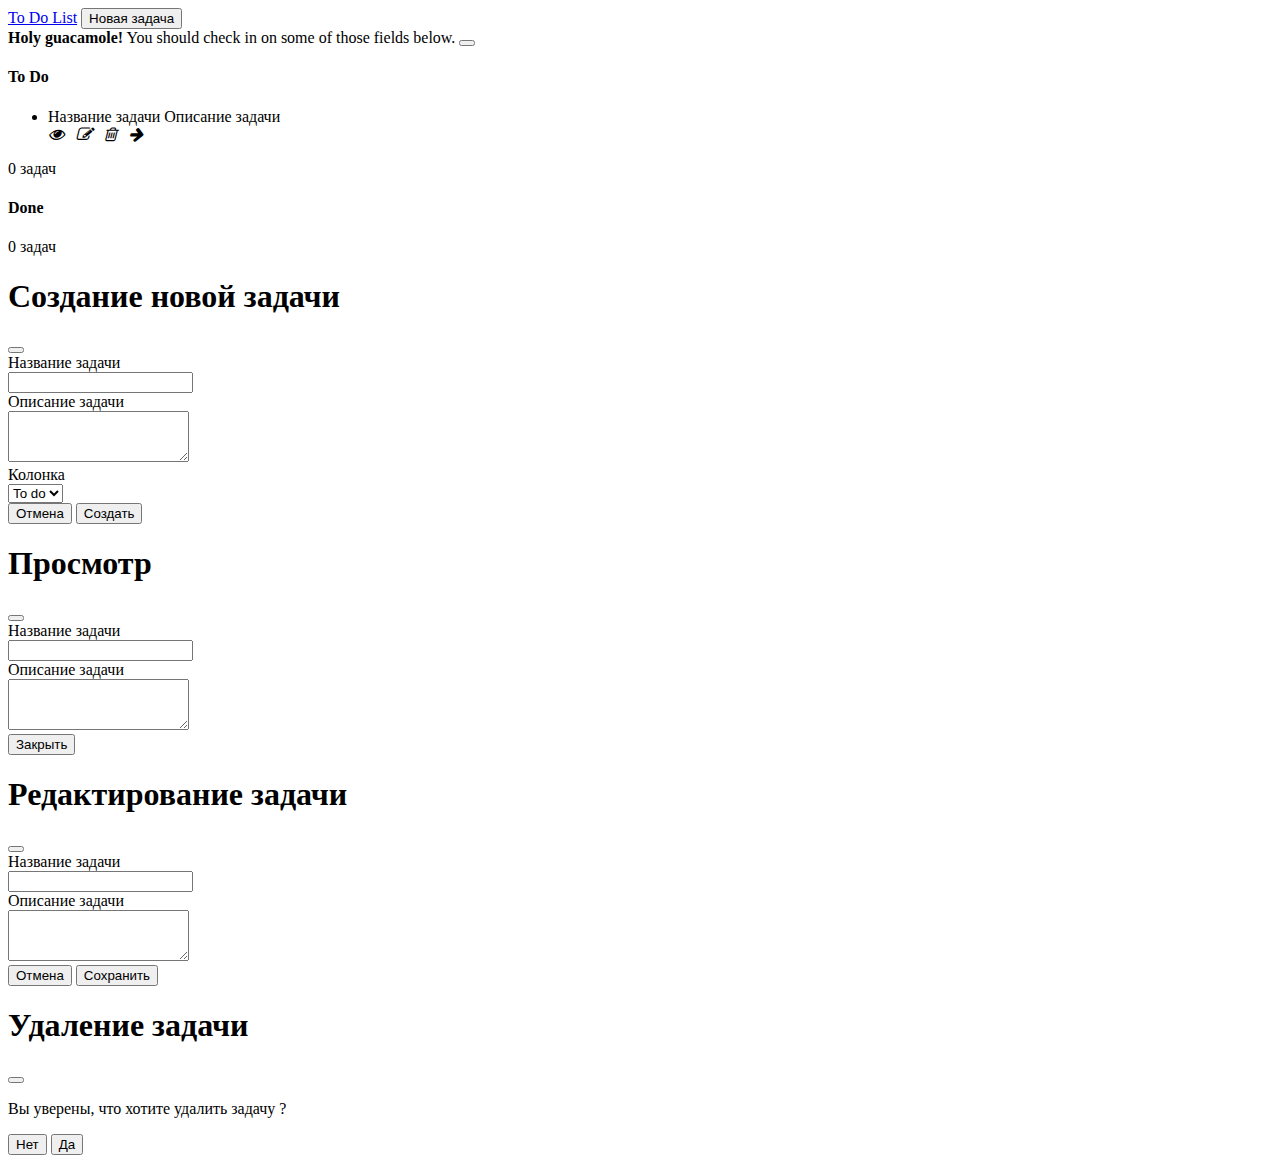
<file: homework5/index.html>
<!doctype html>
<html lang="en">

<head>
    <!-- Required meta tags -->
    <meta charset="utf-8">
    <meta name="viewport" content="width=device-width, initial-scale=1">

    <!-- Bootstrap CSS -->
    <link href="https://cdn.jsdelivr.net/npm/bootstrap@5.1.3/dist/css/bootstrap.min.css" rel="stylesheet"
          integrity="sha384-1BmE4kWBq78iYhFldvKuhfTAU6auU8tT94WrHftjDbrCEXSU1oBoqyl2QvZ6jIW3" crossorigin="anonymous">

    <link rel="stylesheet" href="https://stackpath.bootstrapcdn.com/font-awesome/4.7.0/css/font-awesome.min.css">

    <link rel="stylesheet" href="styles.css">

    <title>To Do List</title>
</head>

<body>

<header>
    <nav class="navbar navbar-dark bg-dark">
        <div class="container">
            <a class="navbar-brand" href="#">To Do List</a>
            <button class="btn btn-success" data-bs-toggle="modal" data-bs-target="#createModal"
            >Новая задача
            </button>
        </div>
    </nav>
</header>

<main>
    <div class="container">
        <div class="alerts my-3">
            <div id="alerts-template" class="alert alert-success alert-dismissible fade show d-none" role="alert">
                    <span class="msg">
                        <strong>Holy guacamole!</strong> You should check in on some of those fields below.
                    </span>
                <button type="button" class="btn-close" data-bs-dismiss="alert" aria-label="Close"></button>
            </div>
        </div>

        <div class="row">
            <div class="col-md-6 mb-3">
                <div class="card">
                    <div class="card-header">
                        <h4 class="mb-0">To Do</h4>
                    </div>
                    <div class="card-body p-0">
                        <ul id="to-do-list" class="list-group list-group-flush">
                            <li id="task-template" class="task list-group-item d-flex d-none">
                                <div class="me-auto">
                                    <span class="task-name">Название задачи</span>
                                    <span class="task-description d-none">Описание задачи</span>
                                </div>
                                <div class="actions invisible">
                                    <a class="move-btn move-to-do" data-bs-target="#moveToDo" title="Переместить в колонку To Do">
                                        <i class="fas fa-arrow-left"></i>
                                    </a>
                                    <a data-bs-toggle="modal" data-bs-target="#showModal" data-action="show"
                                       title="Посмотреть">
                                        <i class="fas fa-eye"></i>
                                    </a>
                                    <a data-bs-toggle="modal" data-bs-target="#editModal" data-action="edit"
                                       title="Редактировать">
                                        <i class="fas fa-edit"></i>
                                    </a>
                                    <a data-bs-toggle="modal" data-bs-target="#removeModal" data-action="remove"
                                       title="Удалить">
                                        <i class="fas fa-trash-o"></i>
                                    </a>
                                    <a class="move-btn move-done" data-bs-target="#moveToDone" title="Переместить в колонку Done">
                                        <i class="fas fa-arrow-right"></i>
                                    </a>
                                </div>
                            </li>
                        </ul>
                    </div>
                    <div class="card-footer">
                        <span class="badge bg-primary to-do-counter">0</span> <span class="text-muted">задач</span>
                    </div>
                </div>
            </div>
            <div class="col-md-6 mb-3">
                <div class="card">
                    <div class="card-header">
                        <h4 class="mb-0">Done</h4>
                    </div>
                    <div class="card-body p-0">
                        <ul id="done-list" class="list-group list-group-flush">
                        </ul>
                    </div>
                    <div class="card-footer">
                        <span class="badge bg-primary done-counter">0</span> <span class="text-muted">задач</span>
                    </div>
                </div>
            </div>
        </div>
    </div>
</main>
<div class="modal fade" id="createModal" tabindex="-1" aria-labelledby="exampleModalLabel" aria-hidden="true">
    <div class="modal-dialog modal-dialog-centered modal-lg">
        <div class="modal-content">
            <div class="modal-header">
                <h1 class="modal-title fs-5" id="exampleModalLabel">Создание новой задачи</h1>
                <button type="button" class="btn-close" data-bs-dismiss="modal" aria-label="Close"></button>
            </div>
            <div class="modal-body"><a href="mailto:"></a>
                <div class="row mb-3">
                    <div class="col-3">
                        <label for="nameTask" class="form-label">Название задачи</label>
                    </div>
                    <div class="col-9">
                        <input type="text" class="form-control" id="nameTask" placeholder=>
                    </div>
                </div>
                <div class="row mb-3">
                    <div class="col-3">
                        <label for="textTask" class="form-label">Описание задачи</label>
                    </div>
                    <div class="col-9">
                        <textarea class="form-control" id="textTask" rows="3"></textarea>
                    </div>
                </div>
                <div class="row">
                    <div class="col-3">
                        <label for="select" class="form-label">Колонка</label>
                    </div>
                    <div class="col-9">
                        <select class="form-select" id="select" aria-label="Default select example">
                            <option value="to-do">To do</option>
                            <option value="done">Done</option>
                        </select>
                    </div>
                </div>

            </div>
            <div class="modal-footer">
                <button type="button" class="btn btn-secondary" data-bs-dismiss="modal">Отмена</button>
                <button type="button" class="btn btn-primary" id="create" data-bs-dismiss="modal">Создать</button>
            </div>
        </div>
    </div>
</div>
<div class="modal fade" id="showModal" tabindex="-1" aria-labelledby="exampleModalLabel" aria-hidden="true">
    <div class="modal-dialog modal-dialog-centered modal-lg">
        <div class="modal-content">
            <div class="modal-header">
                <h1 class="modal-title fs-5" id="showModalLabel">Просмотр</h1>
                <button type="button" class="btn-close" data-bs-dismiss="modal" aria-label="Close"></button>
            </div>
            <div class="modal-body">
                <div class="row mb-3">
                    <div class="col-3">
                        <label for="nameTask" class="form-label">Название задачи</label>
                    </div>
                    <div class="col-9">
                        <input type="text" class="form-control" id="showNameTask" readonly>
                    </div>
                </div>
                <div class="row mb-3">
                    <div class="col-3">
                        <label for="textTask" class="form-label">Описание задачи</label>
                    </div>
                    <div class="col-9">
                        <textarea class="form-control" id="showTextTask" rows="3" readonly></textarea>
                    </div>
                </div>
            </div>
            <div class="modal-footer">
                <button type="button" class="btn btn-secondary" data-bs-dismiss="modal">Закрыть</button>
            </div>
        </div>
    </div>
</div>
<div class="modal fade" id="editModal" tabindex="-1" aria-labelledby="exampleModalLabel" aria-hidden="true">
    <div class="modal-dialog modal-dialog-centered modal-lg">
        <div class="modal-content">
            <div class="modal-header">
                <h1 class="modal-title fs-5" id="editModalLabel">Редактирование задачи</h1>
                <button type="button" class="btn-close" data-bs-dismiss="modal" aria-label="Close"></button>
            </div>
            <div class="modal-body">
                <div class="row mb-3">
                    <div class="col-3">
                        <label for="nameTask" class="form-label">Название задачи</label>
                    </div>
                    <div class="col-9">
                        <input type="text" class="form-control" id="editNameTask">
                    </div>
                </div>
                <div class="row mb-3">
                    <div class="col-3">
                        <label for="textTask" class="form-label">Описание задачи</label>
                    </div>
                    <div class="col-9">
                        <textarea class="form-control" id="editTextTask" rows="3"></textarea>
                    </div>
                </div>
            </div>
            <div class="modal-footer">
                <button type="button" class="btn btn-secondary" data-bs-dismiss="modal">Отмена</button>
                <button type="button" class="btn btn-primary" id="save" data-bs-dismiss="modal">Сохранить</button>
            </div>
        </div>
    </div>
</div>
<div class="modal fade" id="removeModal" tabindex="-1" aria-labelledby="exampleModalLabel" aria-hidden="true">
    <div class="modal-dialog modal-dialog-centered modal-lg">
        <div class="modal-content">
            <div class="modal-header">
                <h1 class="modal-title fs-5" id="removeModalLabel">Удаление задачи</h1>
                <button type="button" class="btn-close" data-bs-dismiss="modal" aria-label="Close"></button>
            </div>
            <div class="modal-body">
                <p>Вы уверены, что хотите удалить задачу <span id="removeNameTask"></span>?</p>
            </div>
            <div class="modal-footer">
                <button type="button" class="btn btn-secondary" data-bs-dismiss="modal">Нет</button>
                <button type="button" class="btn btn-primary" id="removeModalBtn" data-bs-dismiss="modal">Да</button>
            </div>
        </div>
    </div>
</div>
<script src="https://cdn.jsdelivr.net/npm/bootstrap@5.1.3/dist/js/bootstrap.bundle.min.js"
        integrity="sha384-ka7Sk0Gln4gmtz2MlQnikT1wXgYsOg+OMhuP+IlRH9sENBO0LRn5q+8nbTov4+1p"
        crossorigin="anonymous"></script>

<script src="main.js"></script>
</body>

</html>
</file>
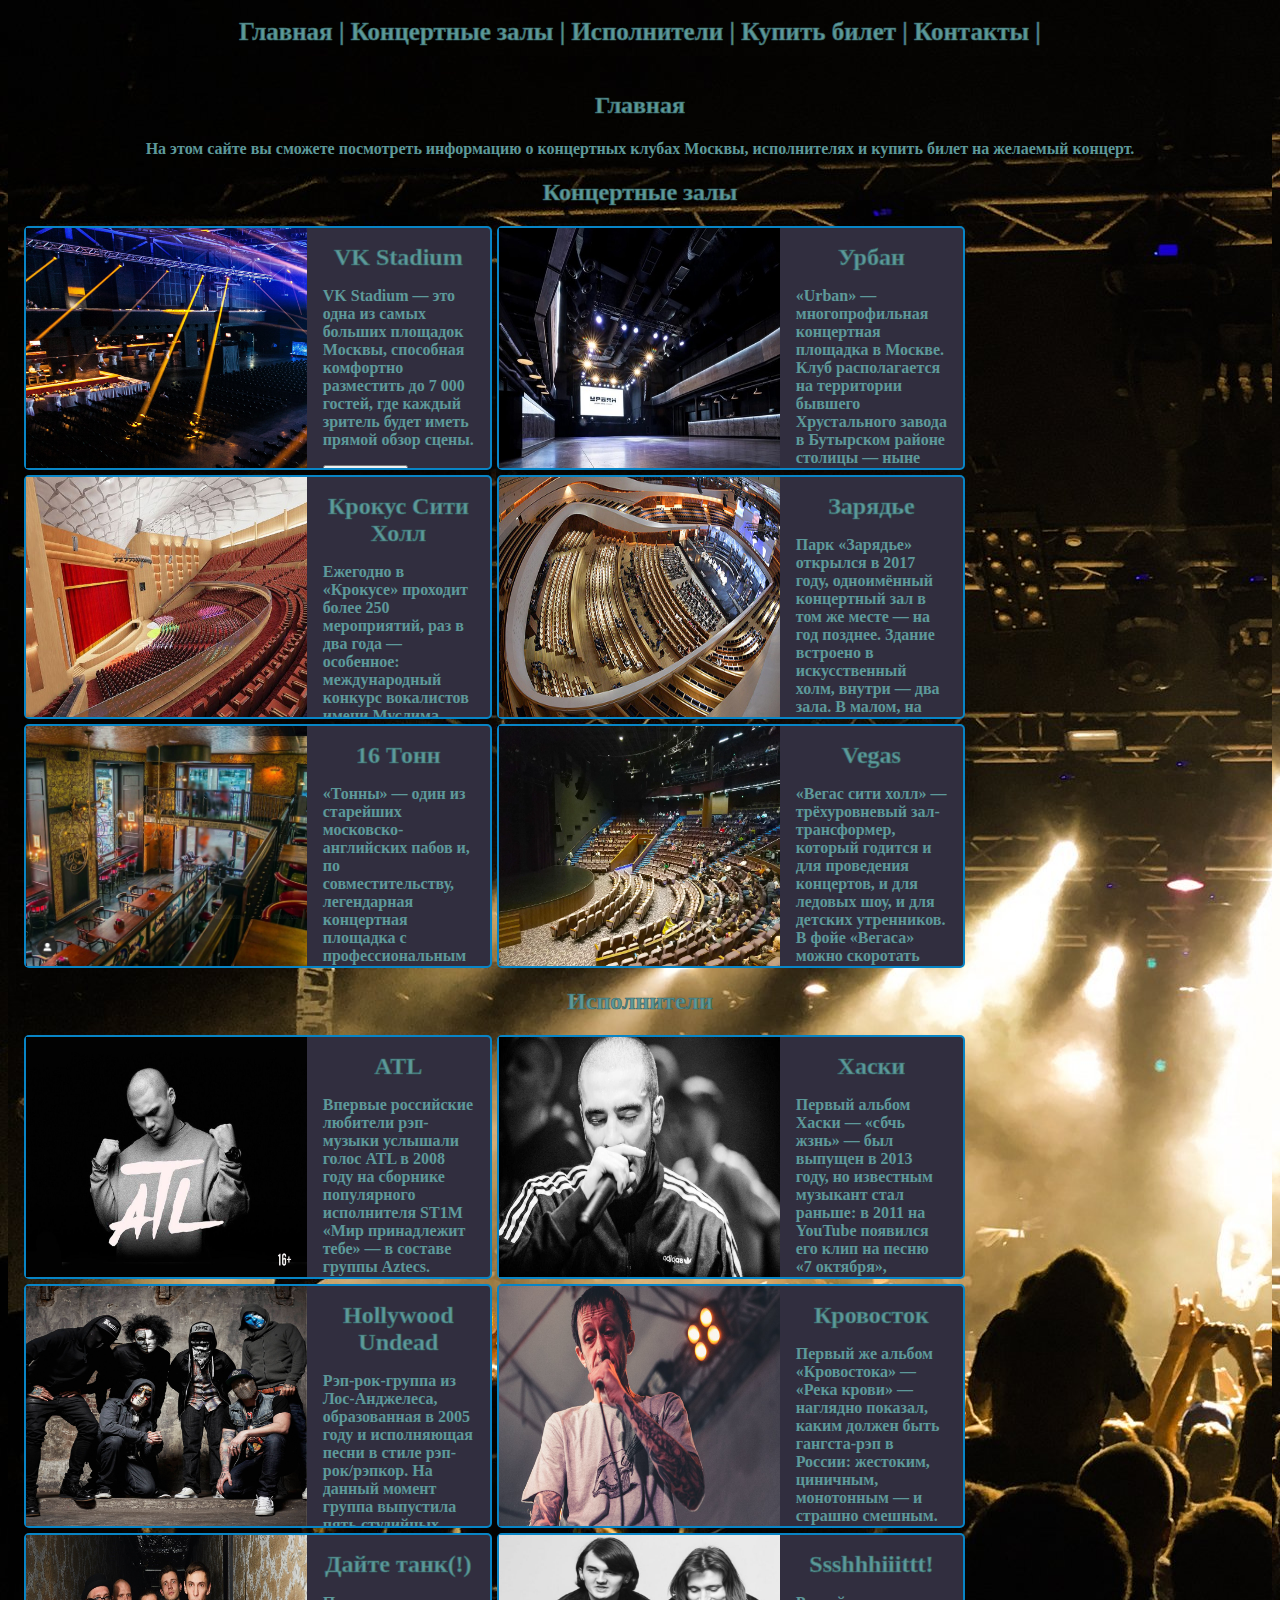
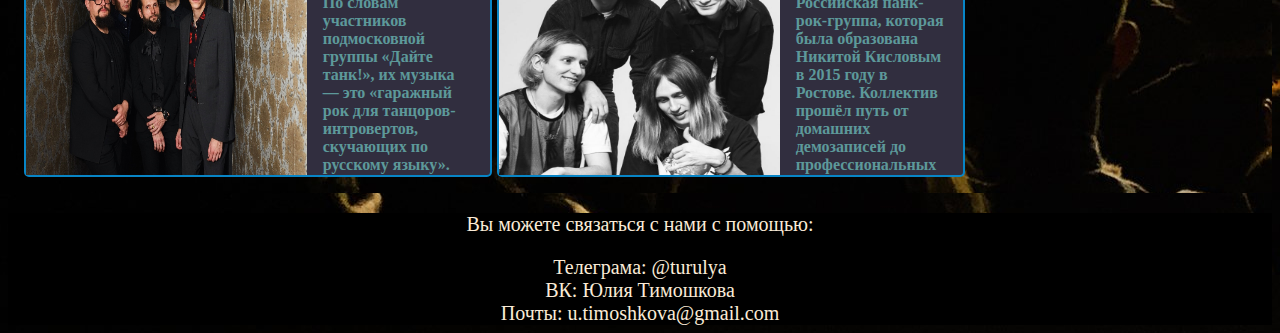
<file: lab3/index.html>
<!DOCTYPE html>
<html lang="ru" class="container">
<head>
    <meta charset="UTF-8">
    <meta name="viewport" content="width=device-width, initial-scale=1.0">
    <title>Концерты</title>
    <link rel="stylesheet" href="./style/style.css">
    <link rel="stylesheet" href="./style/print.css" media="print">
</head>
<body class="body">
    <header class="header">
        <div class="container">
            <nav class="main-menu">
                <a class="menu" href="#main">Главная | </a>
                <a class="menu" href="#halls">Концертные залы | </a>
                <a class="menu" href="#ispolnit">Исполнители | </a>
                <a class="menu" href="bilet.html">Купить билет | </a>
                <a class="menu" href="#contacts">Контакты | </a> 
            </nav>
        </div>
    </header>
    <main class="container">
        
        <div class="page-content">
            <h2 class="zagolovok" id="main">Главная</h2>
            <h4 class="form-group-about">На этом сайте вы сможете посмотреть информацию о концертных клубах Москвы, исполнителях и купить билет на желаемый концерт.</p>
            <h2 class="zagolovok" id="halls">Концертные залы</h2>
            <div class="zali">
                <div class="halls">
                    <div class="image_hall">
                        <img class="foto" src="img/vkstudium.jpeg" alt="vkstadium">
                    </div>
                    <div class="details">
                        <header class="zagolovok">VK Stadium</header>
                    <p class="form-group">VK Stadium — это одна из самых больших площадок Москвы, способная комфортно разместить до 7 000 гостей, где каждый зритель будет иметь прямой обзор сцены.</p>
                    <div class="action">
                        <button class="buy-btn">
                            <a class="price" href="https://vk-stadium.ru/">Подробнее</a>
                        </button>
                    </div>
                    </div>
                </div>    
                <div class="halls">
                    <div class="image_hall">
                        <img class="foto" src="img/urban.jpg" alt="vkstadium">
                    </div>
                    <div class="details">
                        <header class="zagolovok">Урбан</header>
                    <p class="form-group">«Urban» — многопрофильная концертная площадка в Москве. Клуб располагается на территории бывшего Хрустального завода в Бутырском районе столицы — ныне там организован торговый и развлекательный комплекс «Дизайн-завод Флакон». Двери «Урбана» открылись для посетителей осенью 2021 года. За прошедшее время площадка успела принять множество концертов как звёздных исполнителей, так и менее известных.</p>
                    <div class="action">
                        <button class="buy-btn">
                            <a class="price" href="https://urban.live/">Подробнее</a>
                        </button>
                    </div>
                    </div>
                </div>     
                <div class="halls">
                    <div class="image_hall">
                        <img class="foto" src="img/crocus.jpg" alt="vkstadium">
                    </div>
                    <div class="details">
                        <header class="zagolovok">Крокус Сити Холл</header>
                    <p class="form-group">Ежегодно в «Крокусе» проходит более 250 мероприятий, раз в два года — особенное: международный конкурс вокалистов имени Муслима Магомаева. Собственно, и концертная площадка открыта в его честь — первое шоу на этой сцене было вечером памяти знаменитого советского артиста. Однако по формату место совсем не напоминает советский ДК — это современный, во многом уникальный для наших широт многоуровневый концертный зал-трансформер, максимальная вместимость которого превышает 7000 зрителей.</p>
                    <div class="action">
                        <button class="buy-btn">
                            <a class="price" href="https://crocus-hall.ru/">Подробнее</a>
                        </button>
                    </div>
                    </div>
                </div>     
                <div class="halls">
                    <div class="image_hall">
                        <img class="foto" src="img/zaryadie.jpg" alt="vkstadium">
                    </div>
                    <div class="details">
                        <header class="zagolovok">Зарядье</header>
                    <p class="form-group">Парк «Зарядье» открылся в 2017 году, одноимённый концертный зал в том же месте — на год позднее. Здание встроено в искусственный холм, внутри — два зала. В малом, на 400 человек, проводятся камерные концерты и различные детские образовательные программы. В большом, на 1600 зрителей, установлен самый крупный в Европе орган (по количеству регистров), но это не единственный козырь. Зал оснащён уникальной сложной механизацией и, при необходимости, может за 45 минут превратиться в танцпол. Правда, вечеринок и шоу популярных музыкантов тут не планируют — в афише «Зарядья» классическая музыка и джаз.</p>
                    <div class="action">
                        <button class="buy-btn">
                            <a class="price" href="https://zaryadyehall.ru/">Подробнее</a>
                        </button>
                    </div>
                    </div>
                </div>     
                <div class="halls">
                    <div class="image_hall">
                        <img class="foto" src="img/16tonn.jpg" alt="vkstadium">
                    </div>
                    <div class="details">
                        <header class="zagolovok">16 Тонн</header>
                    <p class="form-group">«Тонны» — один из старейших московско-английских пабов и, по совместительству, легендарная концертная площадка с профессиональным живым звуком. Первый этаж «16 тонн» — собственно, паб — открылся в 1996 году. Второй — клуб со сценой, танцполом и всем необходимым для проведения концертов — через год. В «Тоннах» выступают как российские, так и зарубежные музыканты; несмотря на скромные размеры (едва ли здесь поместится больше тысячи зрителей), афиша «Тонн» даст фору иным концертным залам.</p>
                    <div class="action">
                        <button class="buy-btn">
                            <a class="price" href="https://www.16tons.ru/">Подробнее</a>
                        </button>
                    </div>
                    </div>
                </div>     
                <div class="halls">
                    <div class="image_hall">
                        <img class="foto" src="img/vegas.webp" alt="vkstadium">
                    </div>
                    <div class="details">
                        <header class="zagolovok">Vegas</header>
                    <p class="form-group">«Вегас сити холл» — трёхуровневый зал-трансформер, который годится и для проведения концертов, и для ледовых шоу, и для детских утренников. В фойе «Вегаса» можно скоротать ожидание в лаунж-зоне или за барной стойкой, а на третьем этаже здания работает ресторан.</p>
                    <div class="action">
                        <button class="buy-btn">
                            <a class="price" href="https://vegas-hall.ru/">Подробнее</a>
                        </button>
                    </div>
                    </div>
                </div>     
            </div>


            <h2 class="zagolovok" id="ispolnit">Исполнители</h2>
            <div class="zali">
                <div class="halls">
                    <div class="image_hall">
                        <img class="foto" src="img/atl.jpg" alt="vkstadium">
                    </div>
                    <div class="details">
                        <header class="zagolovok">ATL</header>
                    <p class="form-group">Впервые российские любители рэп-музыки услышали голос ATL в 2008 году на сборнике популярного исполнителя ST1M «Мир принадлежит тебе» — в составе группы Aztecs. Проект «Ацтеки» существовал с 2006 по 2012 годы, его участники редко выбирались за пределы родной Чувашии, в их творческой биографии — всего 2 альбома. ATL, он же Сергей Круппов, двинулся дальше — в 2012-м он переехал в Москву и записал первые сольные композиции. Вскоре появился полноценный альбом «Кости, и дальше ATL не пропадал с радаров ценителей отечественного речитатива. Круппову на записях аккомпанируют звёзды жанра и известные мэтры русского хип-хопа: Антон Мишенин (Змей из «Касты»), Скриптонит. Кроме студийных альбомов и синглов Сергей регулярно выпускает микстейпы, но не запирается в студии надолго: ATL много и успешно гастролирует по городам России и СНГ.</p>
                    <div class="action">
                        <button class="buy-btn">
                            <a class="price" href="https://afisha.yandex.ru/artist/atl?city=moscow&source=search-page">Подробнее</a>
                        </button>
                    </div>
                    </div>
                </div>  
                <div class="halls">
                    <div class="image_hall">
                        <img class="foto" src="img/haski.jpeg" alt="vkstadium">
                    </div>
                    <div class="details">
                        <header class="zagolovok">Хаски</header>
                    <p class="form-group">Первый альбом Хаски — «сбчь жзнь» — был выпущен в 2013 году, но известным музыкант стал раньше: в 2011 на YouTube появился его клип на песню «7 октября», остросоциальный памфлет ко дню рождения Владимира Путина. На тот момент Дмитрий Кузнецов (настоящее имя артиста) работал по специальности — на телевидении, выезжал со съёмочной группой на происшествия, параллельно учился на журфаке МГУ. В Москву он приехал из Улан-Удэ. Гуманитарное образование одного из лучших российских университетов прибавляет Хаски вистов — его тексты, несмотря на показную простоту, обилие жаргонизмов и бытовых сюжетов, технически дотошно выверены по лекалам большой поэзии. Лаконичный гулкий бит, лысая голова и спортивный костюм — Хаски эксплуатирует этот образ, но на деле вряд ли соответствует этому дворовому стилю даже наполовину. Перформансы вроде собственных похорон или записи песни с Захаром Прилепиным выдают в нем разностороннего артиста. Его популярность основана на этой дуальности — сложное концептуальное творчество из уст пацана «с района» со сцены звучит сильнее и доходит до аудитории лучше. Кстати, именно Хаски довёл депутата заксобрания Ленобласти Владимира Петрова до обращения к Генпрокуратуре с просьбой запретить в стране концерты рэперов. Музыканта и его право на самовыражение отстояли такие известные поручители, как Василий Вакуленко, Нойз MC, Oxxxymiron и даже Лев Лещенко. Хотя несколько клипов Хаски на территории РФ всё-таки запрещены.</p>
                    <div class="action">
                        <button class="buy-btn">
                            <a class="price" href="https://afisha.yandex.ru/artist/khaski?city=moscow&source=search-page">Подробнее</a>
                        </button>
                    </div>
                    </div>
                </div>    
                <div class="halls">
                    <div class="image_hall">
                        <img class="foto" src="img/undead.jpg" alt="vkstadium">
                    </div>
                    <div class="details">
                        <header class="zagolovok">Hollywood Undead</header>
                    <p class="form-group">Рэп-рок-группа из Лос-Анджелеса, образованная в 2005 году и исполняющая песни в стиле рэп-рок/рэпкор. На данный момент группа выпустила пять студийных альбомов: Swan Songs, American Tragedy, Notes from the Underground, Day of the Dead и Five. Участники группы на концертах и фотосессиях носят маски. Всего было продано больше 10 миллионов копий альбомов группы по всему миру. В январе 2013 года дебютный альбом Swan Songs получил платиновую сертификацию от Американской ассоциации звукозаписывающих компаний. На сайте Яндекс Афиша размещена актуальная информация об исполнителе Hollywood Undead. Яндекс Афиша сотрудничает только c официальными представителями и дает проверенные сведения о событиях и датах всех мероприятий. Мы постоянно обновляем актуальный список мероприятий, а так же вы можете ознакомиться с данными об артисте Hollywood Undead, творчестве и премиях. Подпишитесь на уведомления, и вы сможете купить билеты и уточнить график концертов на текущие мероприятия.</p>
                    <div class="action">
                        <button class="buy-btn">
                            <a class="price" href="https://afisha.yandex.ru/artist/hollywood-undead?city=moscow&source=suggest">Подробнее</a>
                        </button>
                    </div>
                    </div>
                </div>    
                <div class="halls">
                    <div class="image_hall">
                        <img class="foto" src="img/krovostok.jpg" alt="vkstadium">
                    </div>
                    <div class="details">
                        <header class="zagolovok">Кровосток</header>
                    <p class="form-group">Первый же альбом «Кровостока» — «Река крови» — наглядно показал, каким должен быть гангста-рэп в России: жестоким, циничным, монотонным — и страшно смешным. По сей день равных «Кровостоку» рэп-проектов на этой сцене не появилось. Потому что Антон «Шило» и Дмитрий «Фельдман» не признают полумер, компромиссов, запретных тем и уж точно не стесняются крови и прочих естественных выделений. Неудивительно, что настолько беспощадные тексты с кровавыми подробностями, бесконечным потоком мата и остроумными сюжетами — дело рук настоящих интеллигентов, модернистский актуальный арт-проект.</p>
                    <div class="action">
                        <button class="buy-btn">
                            <a class="price" href="https://afisha.yandex.ru/artist/krovostok?city=moscow&source=suggest">Подробнее</a>
                        </button>
                    </div>
                    </div>
                </div>    
                <div class="halls">
                    <div class="image_hall">
                        <img class="foto" src="img/dt.jpeg" alt="vkstadium">
                    </div>
                    <div class="details">
                        <header class="zagolovok">Дайте танк(!)</header>
                    <p class="form-group">По словам участников подмосковной группы «Дайте танк!», их музыка — это «гаражный рок для танцоров-интровертов, скучающих по русскому языку». Действительно, творчеству коллектива не чужды осмысленные и в то же время лёгкие тексты, которые гармонично вписываются в мелодичную инди-музыку. А начиналось всё так: в 2007 году Дмитрий Мозжухин и Александр Романкин просто стали заниматься совместным творчеством, не рассчитывая стать популярными исполнителями. Со временем артисты расширили состав до пяти человек и начали давать небольшие акустические концерты, которые плавно перекочевали на модные площадки альтернативной сцены двух столиц. В их песнях есть и задорный поп-панк, и нежная акустика, и ненавязчивые отголоски регги, и даже наивные электронные биты 80-х. Сами же музыканты определяют свой стиль как «робкий панк».</p>
                    <div class="action">
                        <button class="buy-btn">
                            <a class="price" href="https://afisha.yandex.ru/artist/daite-tank?city=moscow">Подробнее</a>
                        </button>
                    </div>
                    </div>
                </div>    
                <div class="halls">
                    <div class="image_hall">
                        <img class="foto" src="img/shit.jpg" alt="vkstadium">
                    </div>
                    <div class="details">
                        <header class="zagolovok">Ssshhhiiittt!</header>
                    <p class="form-group">Российская панк-рок-группа, которая была образована Никитой Кисловым в 2015 году в Ростове. Коллектив прошёл путь от домашних демозаписей до профессиональных альбомов и участия в фестивалях. Первые репетиции проходили в гараже. Там же создавались дебютные синглы. Начало студийной работы ознаменовано выходом первого мини-альбома. Сначала коллектив был известен только на просторах интернета. Первый концерт они отыграли в Ярославле в 2016 году. И уже в следующем году артисты отправляются в тур по российским городам, их приглашают принять участие на фестивале «Боль». Музыкальный критик Артём Макарский описывает коллектив ssshhhiiittt! как «группу для подростков, которым не интересен рок». Главные составляющие творчества ssshhhiiittt! — любовь и чувства. Вокалист и лидер коллектива Никита Кислов называет песни «душевными, но не грустными». Он отмечает, что сильное влияние на его творчество оказали песни коллектива «Валентин Стрыкало». Настроение композиций меняется даже в рамках одного альбома — это и жизнеутверждающий постпанк, и самоуничижительный хардкор, и лирическая баллада о вымышленной девушке.</p>
                    <div class="action">
                        <button class="buy-btn">
                            <a class="price" href="https://afisha.yandex.ru/artist/ssshhhiiittt?city=moscow&source=suggest">Подробнее</a>
                        </button>
                    </div>
                    </div>
                </div>    
            </div>      
        </div>
    </main>
    <footer class="footer" id="contacts">
        <p style="color: antiquewhite" class="text-just">Вы можете связаться с нами с помощью:</p>
                <li class="text-just">Телеграма: <a class="mail" href="https://web.telegram.org">@turulya</a></li>
                <li class="text-just"> ВК: <a class="mail" href="https://vk.com/splyuvbiblioteke">Юлия Тимошкова</a></li>
                <li class="text-just"> Почты: <a class="mail" href="mailto:u.timoshkova@gmail.com">u.timoshkova@gmail.com</a></li>
</footer>     
</body>
</html>
</file>
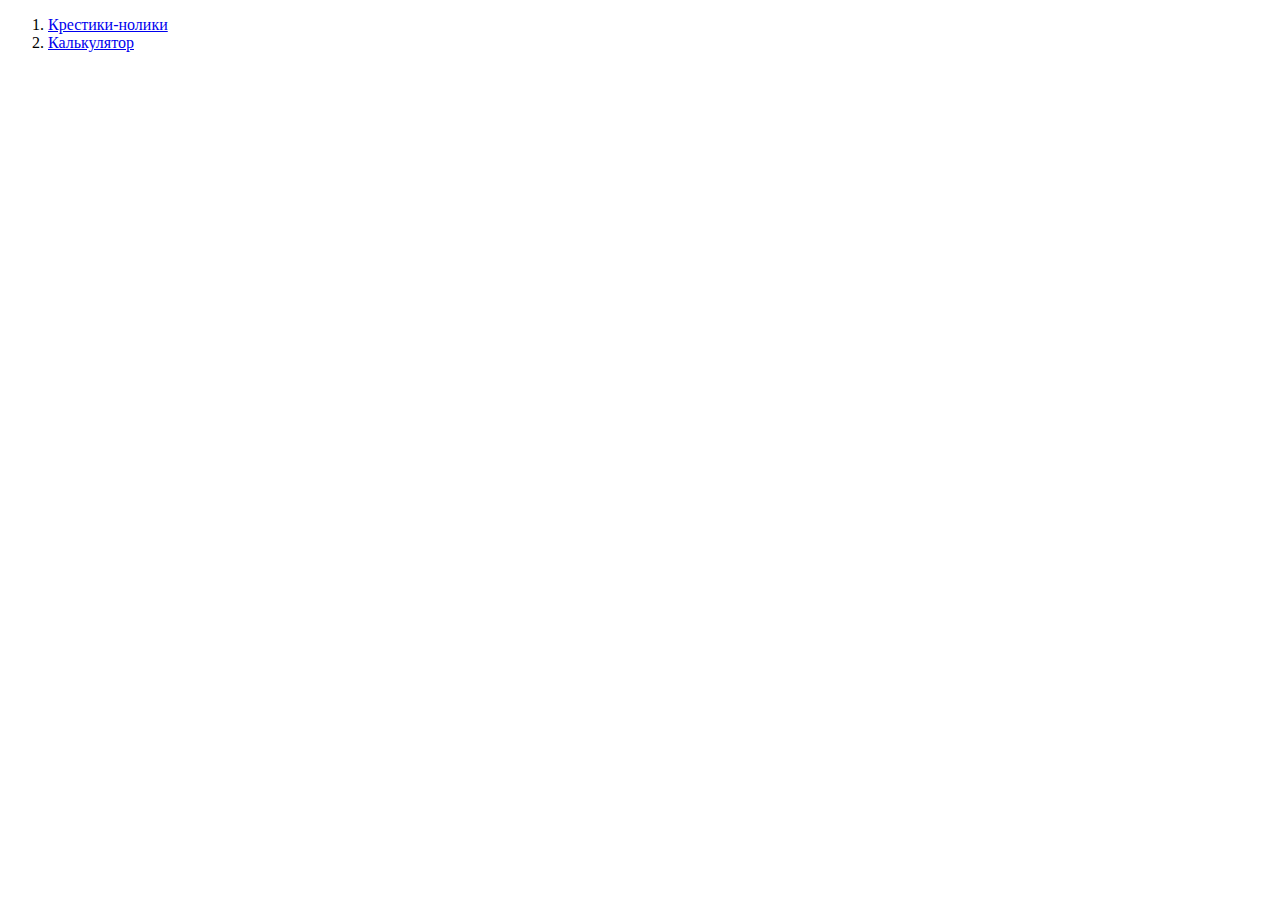
<file: lab4/index.html>
<!DOCTYPE html>
<html lang="ru">
<head>
    <meta charset="UTF-8">
    <meta name="viewport" content="width=device-width, initial-scale=1.0">
    <title>Лабораторная работа № 4 | ОВТ</title>
</head>
<body>
    <ol>
        <li>
            <a href="krestnol.html">Крестики-нолики</a>
        </li>
        <li>
            <a href="calc.html">Калькулятор</a>
        </li>
    </ol>
</body>
</html>
</file>
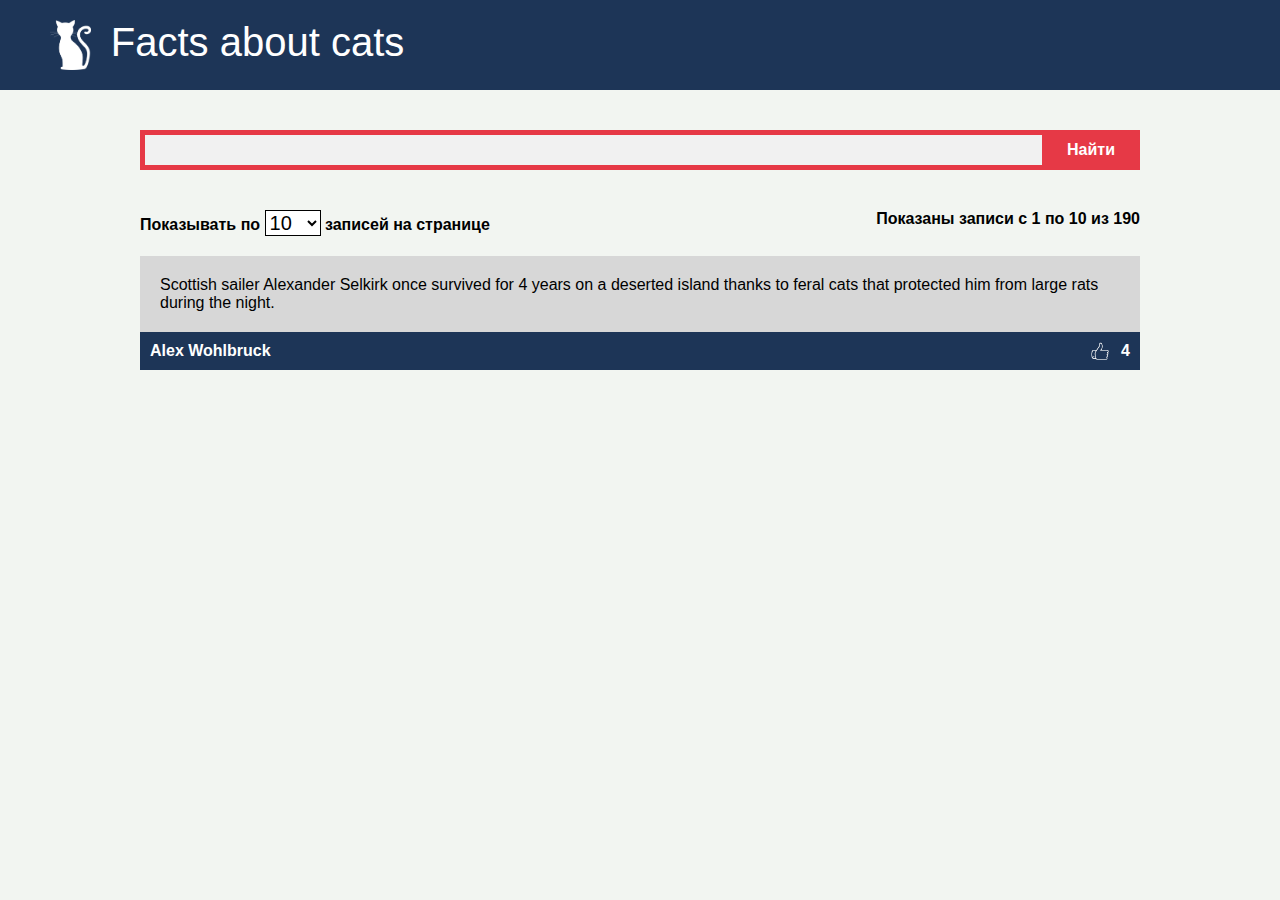
<file: lab5/index.html>
<!DOCTYPE html>
<html lang="en">
<head>
    <meta charset="UTF-8">
    <meta name="viewport" content="width=device-width, initial-scale=1.0">
    <title>Cats facts</title>
    <link rel="stylesheet" href="styles.css">
</head>
<body>
    <header class="header">
        <nav>
            <img class="logo" src="images/cat_white.png" alt="cat white">
            <div class="title">Facts about cats</div>
        </nav>
    </header>
    <main>
        <div class="container">
            <div class="search-form">
                <input type="text" class="search-field" autocomplete="off">
                <button class="search-btn">Найти</button>
                <div id="autocomplete-list" class="autocomplete-items"></div>
            </div>
            <div class="pagination-info">
                <span>
                    Показывать по
                    <select name="per-page" class="per-page-btn">
                        <option>5</option>
                        <option selected>10</option>
                        <option>15</option>
                        <option>20</option>
                        <option>25</option>
                        <option>50</option>
                        <option>100</option>
                    </select>
                    записей на странице
                </span>
                <span class="current-interval-info">
                    Показаны записи с <span class="current-interval-start">1</span> по <span class="current-interval-end">10</span> из <span class="total-count">190</span>
                </span>
            </div>
            <div class="facts-list" data-url="http://cat-facts-api.std-900.ist.mospolytech.ru/facts">
                <div class="facts-list-item">
                    <div class="item-content">
                        Scottish sailer Alexander Selkirk once survived for 4 years on a deserted island thanks to feral cats that protected him
                        from large rats during the night.
                    </div>
                    <div class="item-footer">
                        <div class="author-name">
                            Alex Wohlbruck
                        </div>
                        <div class="upvotes">
                            4
                        </div>
                    </div>
                </div>
            </div>
            <div class="pagination"></div>
        </div>
    </main>
    <script src="main.js" defer></script>
</body>
</html>
</file>
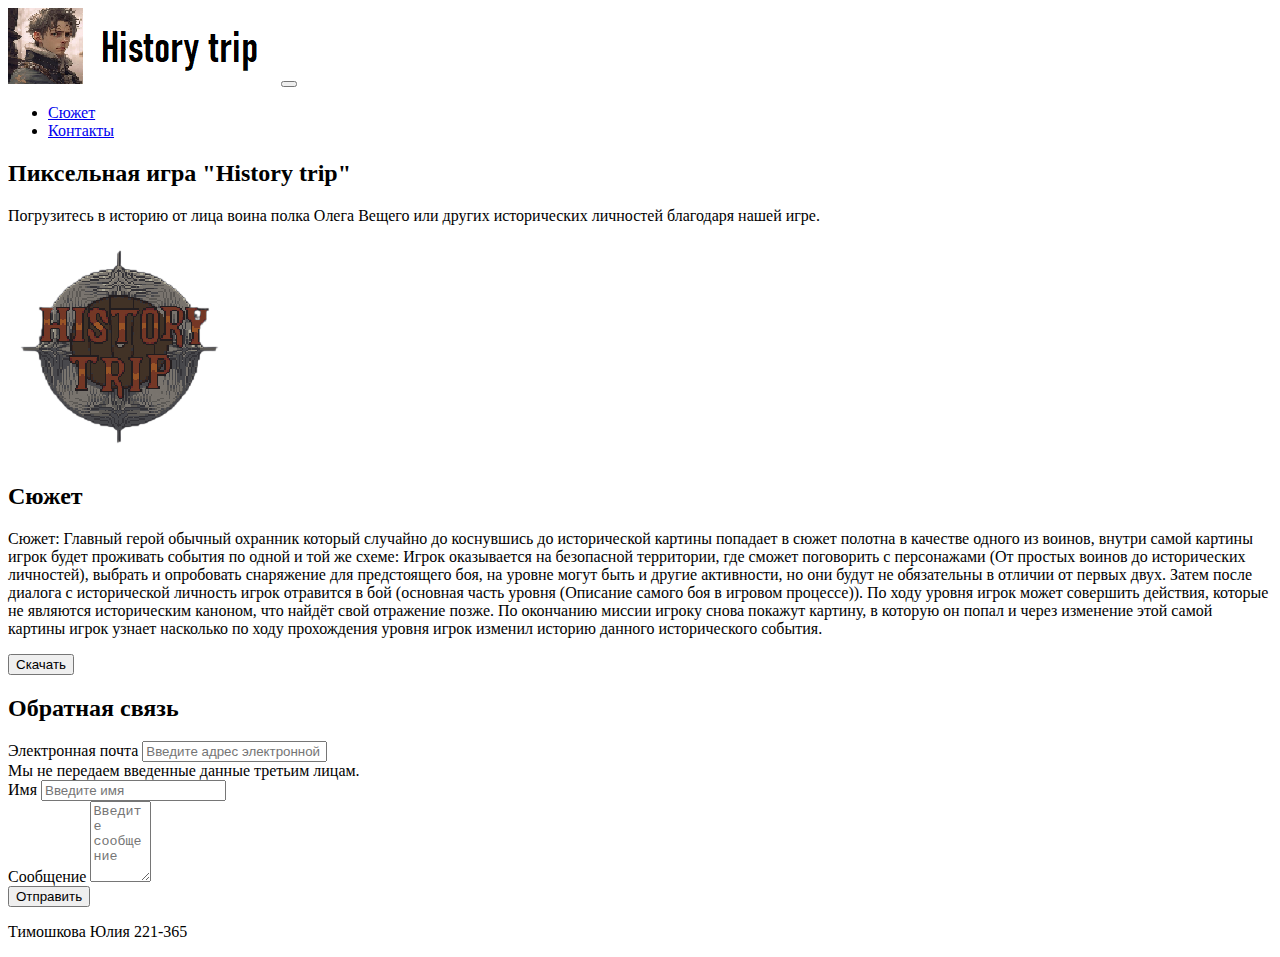
<file: lab6/index.html>
<!DOCTYPE html>
<html lang="ru">
    <head>
        <meta charset="utf-8">
        <meta name="viewport" content="width=device-width, initial-scale=1">
        <title>Bootstrap demo</title>
        <link href="https://cdn.jsdelivr.net/npm/bootstrap@5.3.2/dist/css/bootstrap.min.css" rel="stylesheet" integrity="sha384-T3c6CoIi6uLrA9TneNEoa7RxnatzjcDSCmG1MXxSR1GAsXEV/Dwwykc2MPK8M2HN" crossorigin="anonymous">
        <link
        rel="stylesheet"
        href="https://cdn.jsdelivr.net/npm/bootstrap-icons@1.11.2/font/bootstrap-icons.min.css"/>
    </head>
    <body>
        <header class="ms-auto border border-bottom border-black "> 
            <nav class="navbar navbar-expand-lg ">
                <div class="container-fluid py-2">
                  <img src="./images/avatar1.jpg" alt="Логотип Политеха">
                  <button class="navbar-toggler" type="button" data-bs-toggle="collapse" data-bs-target="#navbarNav" aria-controls="navbarNav" aria-expanded="false" aria-label="Toggle navigation">
                    <span class="navbar-toggler-icon"></span>
                  </button>
                  <div class="collapse navbar-collapse" id="navbarNav">
                    <ul class="navbar-nav ms-auto">
                      <li class="nav-item">
                        <a class="nav-link"  href="#">Сюжет</a>
                      </li>
                      <li class="nav-item">
                        <a class="nav-link" href="#">Контакты</a>
                      </li>
                    </ul>
                  </div>
                </div>
            </nav>
        </header>
        <main>
            <section class="bg-warning-subtle text-black">
                <div class="container-fluid">
                    <div class="p-3">
                        <div class="row">
                            <div class="col-md-6 text-center text-lg-start px-5 pb-5 pb-lg-0">
                                <h2 class="fw-bold">Пиксельная игра "History trip"</h2>
                                <p>Погрузитесь в историю от лица воина полка Олега Вещего или других исторических личностей благодаря нашей игре.</p>
                            </div>
                            <div class="col-md-6 text-center">
                                <img src="images/logo1.png" alt="logo">
                            </div>
                        </div>
                    </div>
                </div>
            </section>
            <section>
                <div class="container text-secondary text-black py-5 px-5">
                    <div class="text-center  mt-3">
                        <h2 class="fw-bold">Сюжет</h2>
                    </div>
                    <div class="text-center">
                        <div class="headline w-25 mx-auto my-4"></div>
                    </div>
                    <div class="text-center">
                        <p>Сюжет: Главный герой обычный охранник который случайно до коснувшись до исторической картины попадает в сюжет полотна в качестве одного из воинов, внутри самой картины игрок будет проживать события по одной и той же схеме:
                            Игрок оказывается на безопасной территории, где сможет поговорить с персонажами (От простых воинов до исторических личностей), выбрать и опробовать снаряжение для предстоящего боя, на уровне могут быть и другие активности, но они будут не обязательны в отличии от первых двух. 
                            
                            Затем после диалога с исторической личность игрок отравится в бой (основная часть уровня (Описание самого боя в игровом процессе)). По ходу уровня игрок может совершить действия, которые не являются историческим каноном, что найдёт свой отражение позже. 
                            
                            
                            По окончанию миссии игроку снова покажут картину, в которую он попал и через изменение этой самой картины игрок узнает насколько по ходу прохождения уровня игрок изменил историю данного исторического события.
                            </p>
                    </div>
                    <div class="text-center">
                        <button type="button" class="btn btn-secondary">Скачать</button>
                    </div>
                </div>
            </section>
            <section class="technology container-fluid bg-warning-subtle text-black">
                <div class="py-3">
                    <h2 class="fw-bold text-center">
                    Обратная связь
                    </h2>
                    <div class="headline w-25 mx-auto mt-4"></div>
                    <form>
                        <div class="mb-3 row d-flex justify-content-center">
                          <label for="exampleInputEmail1" class="form-label text-center">Электронная почта</label>
                          <input type="email" class="form-control w-25" id="exampleInputEmail1" placeholder="Введите адрес электронной почты">
                          <div id="emailHelp" class="form-text text-center">Мы не передаем введенные данные третьим лицам.</div>
                        </div>
                        <div class="mb-3 row d-flex justify-content-center">
                          <label for="InputName" class="form- text-center">Имя</label>
                          <input type="password" class="form-control w-25" id="exampleInputName1" placeholder="Введите имя" >
                        </div>
                        <div class="mb-3 row d-flex justify-content-center">
                          <label for="textarea" class="form-label text-center">Сообщение</label>
                          <textarea class="form-control w-25" name="massage" id="floatingTextarea" cols="5" rows="5" placeholder="Введите сообщение"></textarea>
                        </div>
                        <div class="col text-center">
                          <button type="submit" class="text-center btn btn-secondary">Отправить</button>
                      </div>
                    </form>
                </div>
            </section>
        </main>
        <footer class="bg-black text-black py-3">
            <p class="text-center text-light">Тимошкова Юлия 221-365</p>
        </footer>
    </body>
</html>
</file>
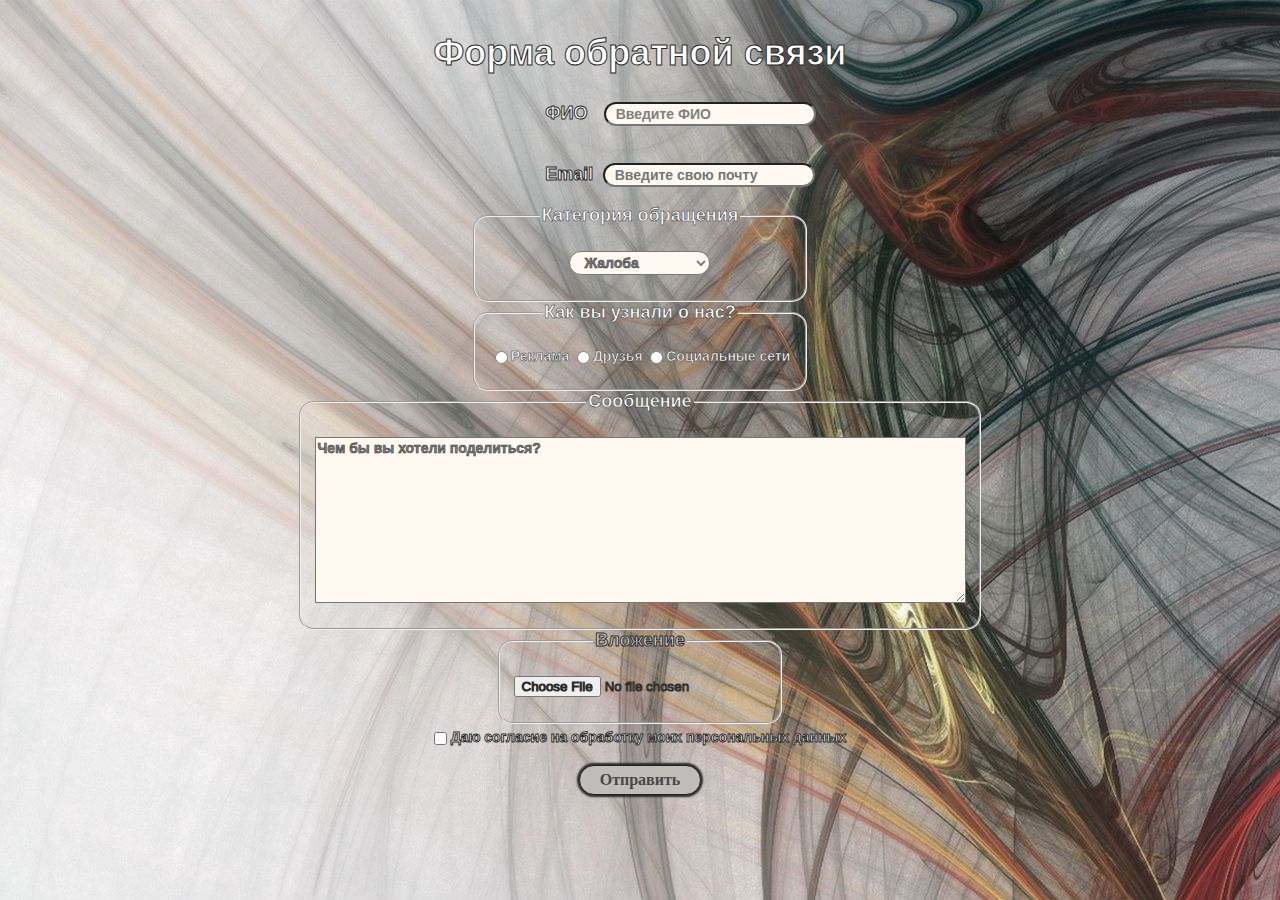
<file: form.html>
<!DOCTYPE html>
<html lang="ru">
<head>
    <meta charset="UTF-8" />
    <meta name="viewport" content="width=device-width, initial-scale=1.0" />
    <title>Форма обратной связи</title>
    <link rel="stylesheet" href="style.css" />
</head>
<body class="body">
    <header class="header" id="start_s">
        <div class="container">
            <nav class="nav">
                <div class="mx-1 text-center">
                    <h1 class="fio">Форма обратной связи</h1>
                </div> 
            </nav>
        </div>
    </header>
    <form action="https://httpbin.org/post" method="post" accept-charset="utf-8" class="form_obr">
        <div class="form-group">
            <label class="fioemail" for="fio">ФИО</label>
            <input class="vibor3" type="text" id="fio" name="fio" placeholder="Введите ФИО">
            <!-- value="Моё имя" данные вводящиеся по умолчанию-->
        </div>
        <div class="form-group">
            <label class="fioemail" for="email">Email</label>
            <input class="vibor_email" type="email" id="email" name="email" placeholder="Введите свою почту">
            <!-- value="Моё имя" данные вводящиеся по умолчанию-->
        </div>
        <fieldset class="ramka" >
            <legend>Категория обращения</legend>
            <select class="vibor4" name="type" id="type">
                <option class="vibor1" value="negative">Жалоба</option>
                <option class="vibor2" value="positive">Благодарность</option>
            </select>
        </fieldset>
        <fieldset class="ramka">
            <legend>Как вы узнали о нас?</legend>
            <div class="vibor">
                <input type="radio" name="source" id="adv" value="adv">
                <label for="adv">Реклама</label>
            </div>
            <div class="vibor">
                <input type="radio" name="source" id="friends" value="friends">
                <label for="friends">Друзья</label>
            </div>
            <div class="vibor">
                <input type="radio" name="source" id="social" value="social">
                <label for="social">Социальные сети</label>
            </div>
        </fieldset>
        <fieldset class="ramka">
            <legend>Сообщение</legend>
            <textarea class="message" id="message" cols="70" rows="10" placeholder="Чем бы вы хотели поделиться?"></textarea>
        </fieldset>
        <fieldset class="file">
            <legend>Вложение</legend>
            <input type="file" name="file" id="file" >
        </fieldset>
        <div class="checkbox">
            <input class="checkbox" type="checkbox" name="agree" id="agree">
            <label>Даю согласие на обработку моих персональных данных</label>
        </div>
        <input class="button" type="submit" value="Отправить">
    </form>
</body>
</html>
</file>
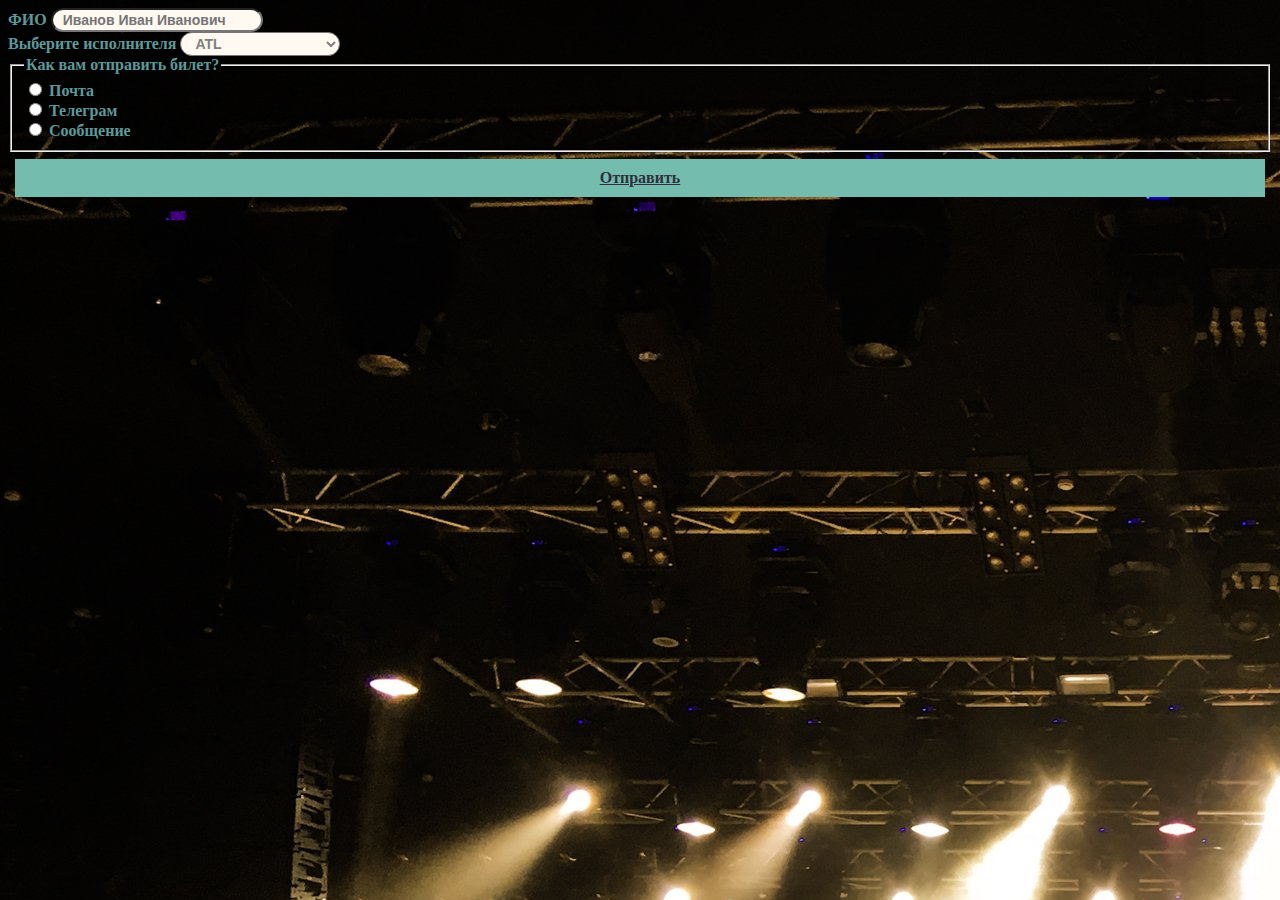
<file: lab3/bilet.html>
<!DOCTYPE html>
<html lang="ru" class="container">
<head>
    <meta charset="UTF-8">
    <meta name="viewport" content="width=device-width, initial-scale=1.0">
    <title>Концерты</title>
    <link rel="stylesheet" href="./style/style.css">
    <link rel="stylesheet" href="./style/print.css" media="print">
</head>
<body class="body">
    <div class="">
        <label class="form-group" for="fio">ФИО</label>
        <input class="vibor4" type="text" id="fio" name="fio" placeholder="Иванов Иван Иванович">
    </div>
    <div class="">
        <label class="form-group" for="fio">Выберите исполнителя</label>
        <select class="vibor4" name="type" id="type">
            <option value="atl">ATL</option>
            <option value="haski">Хаски</option>
            <option value="undead">Hollywood Undead</option>
            <option value="krovostok">Кровосток</option>
            <option value="dt">Дайте танк(!)</option>
            <option value="shit">Ssshhhiiittt!</option>
        </select>
    </div>
    <fieldset class="" >
        <legend class="form-group">Как вам отправить билет?</legend>
                <div class="form-group">
                    <input type="radio" name="source" id="mail" value="mail">
                    <label for="adv">Почта</label>
                </div>
                <div class="form-group">
                    <input type="radio" name="source" id="tg" value="tg">
                    <label for="friends">Телеграм</label>
                </div>
                <div class="form-group">
                    <input type="radio" name="mes" id="social" value="mes">
                    <label for="social">Сообщение</label>
                </div>
    </fieldset>
    <div>
        <a class="btn2" href="index.html">Отправить</a>
    </div>
</body>
</file>
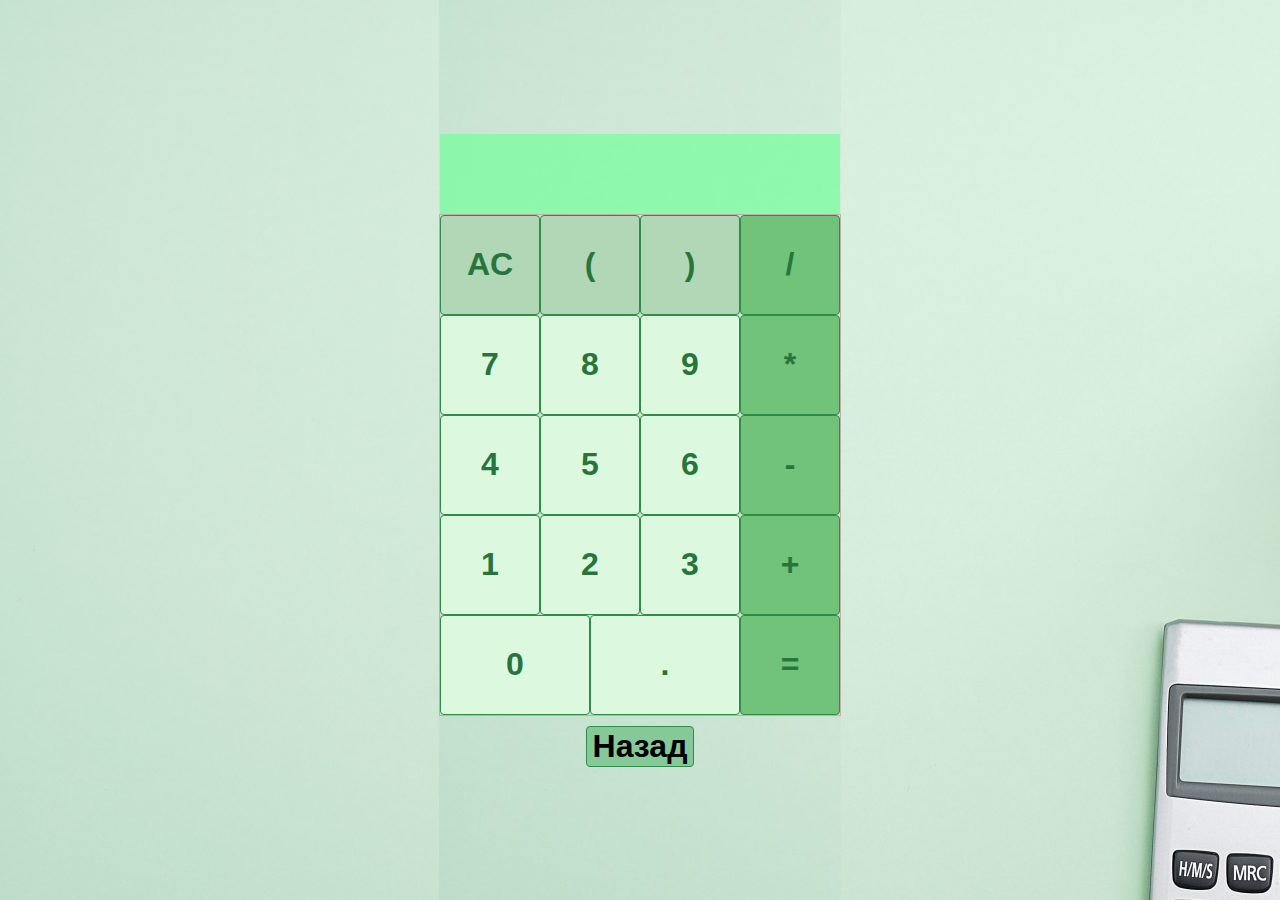
<file: lab4/calc.html>
<!DOCTYPE html>
<html lang="en">
<head>
    <meta charset="UTF-8">
    <meta name="viewport" content="width=device-width, initial-scale=1.0">
    <meta http-equiv="X-UA-Compatible" content="ie=edge">

    <link rel="stylesheet" href="static/styles.css">
    <link href="https://fonts.googleapis.com/css?family=Montserrat" rel="stylesheet">

    <script src="static/main.js" defer></script>
    <title>Калькулятор</title>
</head>
<body>
    <main>
        <div class ='calc'>
            <div class="screen">
                <span></span>
            </div>
            <div class="calculator">

                <div class="digits flex">
                    <button class="digit">9</button>
                    <button class="digit">8</button>
                    <button class="digit">7</button>
                    <button class="digit">6</button>
                    <button class="digit">5</button>
                    <button class="digit">4</button>
                    <button class="digit">3</button>
                    <button class="digit">2</button>
                    <button class="digit">1</button>
                    <button class="digit">.</button>
                    <button class="digit">0</button>

                </div>
                <div class="modifiers subgrid">
                    <button class="modifier">AC</button>
                    <button class="bracket">(</button>
                    <button class="bracket">)</button>
                </div>
                <div class="operations subgrid">
                    <button class="operation">/</button>
                    <button class="operation">*</button>
                    <button class="operation">-</button>
                    <button class="operation">+</button>
                    <button class="result">=</button>

                </div>
            </div>
        </div>
        <div class = "btn">
            <button class="btnn"><a href="../index.html" class="new">Назад</a></button>
        </div>
    </main>
</body>
</html>
</file>
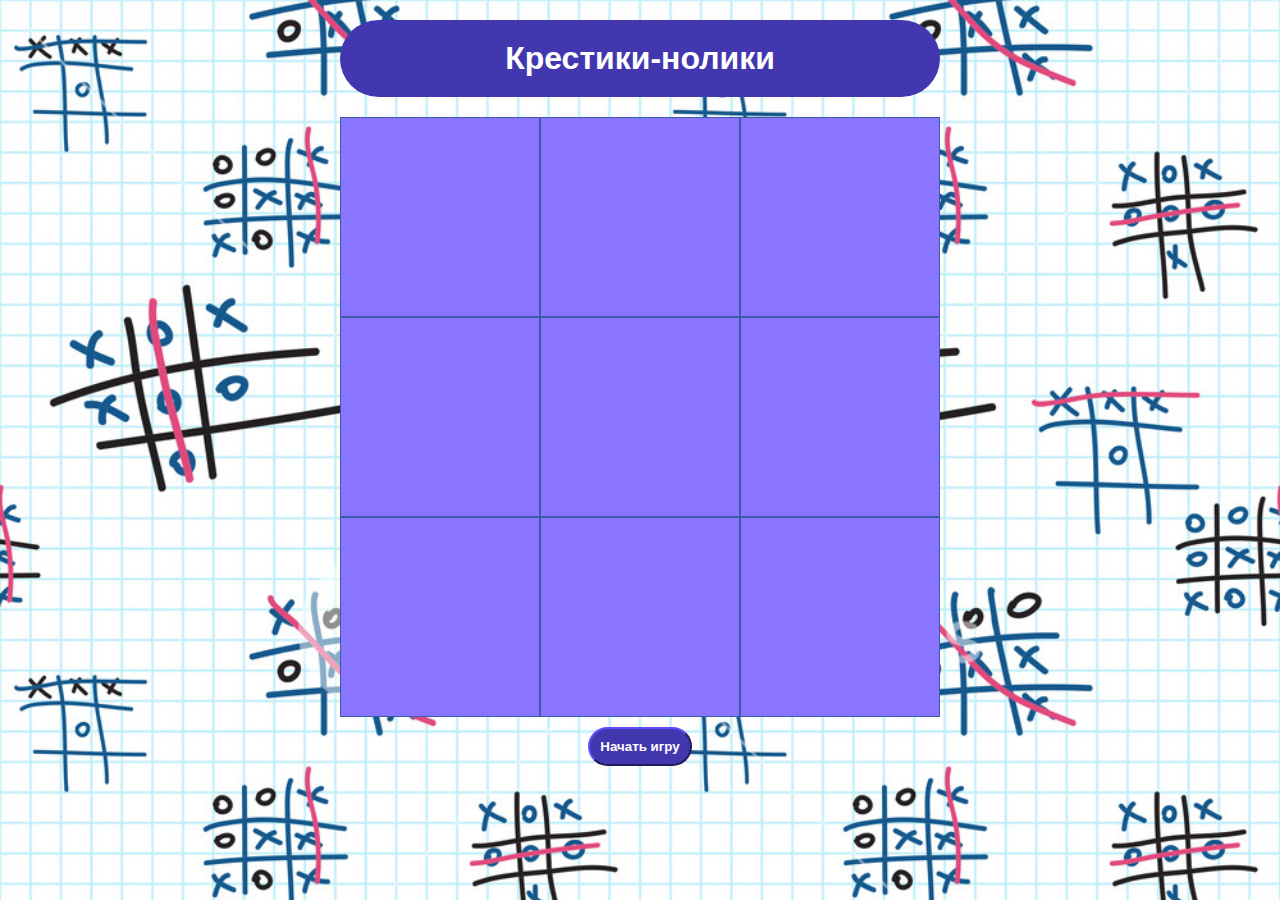
<file: lab4/krestnol.html>
<!DOCTYPE html>
<html lang="ru">
<head>
    <meta charset="UTF-8">
    <meta name="viewport" content="width=device-width, initial-scale=1.0">
    <link rel="stylesheet" href="tic_tac_toe.css">
    <title>Document</title>
</head>
<body>
    <div class="cont">
        <div><h1>Крестики-нолики</h1></div>
        <div id="notification"></div>
        <div class="game">

        </div>
        <button id="start">Начать игру</button>
    </div>
    <script src="xo.js"></script>
</body>
</html>
</file>
<file: lab3/style/style.css>
.container {
    width: 100%;
    margin: 0 auto;
    flex-wrap: wrap;
    justify-content: space-around;
    align-items: stretch;
    background-image: url(../img/fon.jpg);
}

.body{
    font-family: "Palatino Linotype";
}

.menu{
    color: rgb(93, 153, 154);
    text-decoration: none;
    font-weight: bold;
    -webkit-text-stroke: 0.7px rgb(56, 103, 104);

}

.halls{
    display: flex;
    height: 15rem;
    width: 29rem;
    background-color: rgb(240,240,240);
    border: 2px solid  #0885c6;
    border-radius: 5px;
    background-color: #312e3f;
}

.flex{
    display: flex;
    flex-wrap: wrap;
    justify-content: space-between;
    gap: 20px;   
}

.opisanie-zala{
    text-align: right;
    height: 21.8rem;
    width: 31rem;
    background-color: rgb(240,240,240);
    border: 2px solid  #0885c6;
    border-radius: 5px;
}

.form-group-about{
    font-weight: bold;
    color: rgb(93, 153, 154);
    text-align: center;
}

.image_hall{
    width: 80%;
    height: 100%;
}

.footer {
    margin: 0;
    background-color: black;
    background-size: cover;
}

.mail{
    font-size: 20px;
    text-align: center;
    color: antiquewhite;
    text-decoration: none;
}

.text-just {

    font-size: 20px;
    text-align: center;
    color: antiquewhite;
}

.page-content {
    padding: 1px;
    padding: 1rem;
}

.vibor4{
    margin: auto;
    color: rgb(128, 127, 127);

    font-weight:bold;
    font-size: 14px;

    border-radius: 15px;
    padding: 2px;
    padding-left: 10px;
    background-color: rgb(255, 249, 241);

}

.vibor3{
    margin: auto;
    color: rgb(128, 127, 127);
    text-align: left;
    font-weight:bold;
    font-size: 14px;
    display: flex;
    border-radius: 15px;
    padding: 2px;
    padding-left: 10px;
    background-color: rgb(255, 249, 241);
    margin-left: 8.5%;
}

.ramka{
    margin: auto;
    font-size: 18px;
    color: rgb(255, 255, 255);

    font-weight:bold;
    display: flex; 
    text-align: center;
    justify-content: space-between;
    padding-top: 25px;
    padding-bottom: 25px;
    width: 40%;
    margin: auto;
    border-radius: 15px;
}

.vibor{
    margin: auto;
    color: white;
    text-align: center;
    font-weight:bold;
    font-size: 14px;
    display: flex;
    border-radius: 15px;
}

.zagolovok{
    font-size: 24px;
    -webkit-text-stroke: 0.7px rgb(56, 103, 104);
    font-weight: bold;
    color: rgb(93, 153, 154);
    text-align: center;
}

.zali{
    display: flex;
    flex-wrap: wrap;
    gap: 5px;
}

.form-group{
    font-weight: bold;
    color: rgb(93, 153, 154);
}

.details{
    width: 50%;
    height: 100%;
    padding: 1rem;
    box-sizing: border-box;
    overflow-y: scroll;
}



.foto{
    width: 100%;
    height: 100%;
}

.btn{
    background-color: rgb(116, 189, 174);
    padding: 0.625rem 1.25rem;
    display: inline-block;
    color: #312e3f;
    font-weight: bold;
    margin: 7px;
}

.btn{
    background-color: rgb(116, 189, 174);
    padding: 0.625rem 1.25rem;
    display: inline-block;
    color: #312e3f;
    font-weight: bold;
    margin: 7px;
}

.btn2{
    background-color: rgb(116, 189, 174);
    padding: 0.625rem 1.25rem;
    display: inline-block;
    color: #312e3f;
    font-weight: bold;
    margin: 7px;
    display: flex;
    justify-content: center;
}


.sidebar {
    float: left;
    width: 15rem;
    padding-top: 1rem;
    box-sizing: border-box;
    flex-shrink: 0;
    color: rgb(93, 153, 154);
}

.sidebar fieldset {
    border: none;
}

.sidebar legend{
    font-weight: bold;
    font-size: 18px;
}

.header{
    margin: 0;
    background-size: cover;
    
  }

.main-menu{
    padding: 10px 10px;
    text-align: center;
    font-size: 25px;
  }
</file>
<file: lab3/style/print.css>
.header, .footer {
    display: none;
}

h4{
    display: none;
}

button{
    display: none;
}
</file>
<file: lab5/styles.css>
body {
    margin: 0;
    background-color: #F2F5F1;
}

.header {
    background-color: #1d3557;
    color: white;
    font-size: 40px;
    padding: 20px;
    padding-left: 50px;
}

.header > nav {
    display: flex;
}

.title {
    margin-left: 20px;
}

.logo {
    max-height: 50px;
}

.container {
    max-width: 1000px;
    margin: 0 auto;
    padding: 0 20px;
}

.facts-list-item {
    margin-top: 20px;
    background-color: #d7d7d7;
}

.item-content {
    padding: 20px;
}

.item-footer {
    display: flex;
    padding: 10px;
    background-color: #1d3557;
    color: white;
    font-weight: bold;
}

.author-name {
    flex-grow: 1;
}

.upvotes {
    background-image: url('images/upvote_white.png');
    background-position: left;
    background-size: contain;
    background-repeat: no-repeat;
    padding-left: 30px;
}

.pagination-info {
    margin-top: 20px;
    font-weight: bold;
    display: flex;
}

.current-interval-info {
    margin-left: auto;
}

.per-page-btn {
    background-color: white;
    font-size: 20px;
    border: 1px solid black;
}

.pagination {
    display: flex;
    justify-content: space-between;
    margin: 40px 0;
    height: 40px;
}

.btn {
    background-color: #e63946;
    padding: 0 10px;
    font-size: 100%;
    font-weight: bold;
    color: white;
    outline: none;
    cursor: pointer;
    height: 100%;
    border: 5px solid #e63946;
    box-sizing: border-box;
}

.btn:hover {
    background-color: #F2F5F1;
    color: black;
}

.active {
    background-color: #F2F5F1;
    color: black;
}

.first-page-btn, .last-page-btn {
    width: 250px;
}

.pages-btns > button {
    margin-right: 5px;
}

.search-form {
    margin: 40px 0;
    display: flex;
    position: relative;
}

.search-field {
    flex-grow: 1;
    height: 40px;
    border: 5px solid #e63946;
    box-sizing: border-box;
    padding: 0 20px;
    font-size: 100%;
    outline: none;
}

.search-btn {
    padding: 0 20px;
    font-size: 100%;
    font-weight: bold;
    background-color: #e63946;
    border: 5px solid #e63946;
    border-left: none;
    color: white;
    outline: none;
    cursor: pointer;
    box-sizing: border-box;
}

.search-btn:hover {
    background-color: #F2F5F1;
    color: black;
}

body {
  font: 16px Arial;
}

input {
  border: 1px solid transparent;
  background-color: #f1f1f1;
  padding: 10px;
  font-size: 16px;
}
input[type=text] {
  background-color: #f1f1f1;
  width: 100%;
}
input[type=submit] {
  background-color: DodgerBlue;
  color: #fff;
}
.autocomplete-items {
  position: absolute;
  border: 1px solid #d4d4d4;
  border-bottom: none;
  border-top: none;
  top: 100%;
  left: 0;
  right: 0;
}

.autocomplete {
  display: inline-block;
}

.autocomplete-items div {
  padding: 10px;
  cursor: pointer;
  background-color: #fff;
  border-bottom: 1px solid #d4d4d4;
}
.autocomplete-items div:hover {
  background-color: #e9e9e9;
}
.autocomplete-active {
  background-color: DodgerBlue !important;
  color: #ffffff;
}
</file>
<file: style.css>
.body{
    font-family: 'Roboto Mono', sans-serif;
    background-image: url(/fon.jpeg);
}

.fio{
    color: white;
    -webkit-text-stroke: 1px rgb(43, 43, 43);
}

/* .fon{
    background-image: url(/fon.jpeg);
} */

.file{
    color: rgb(213, 209, 209);
    -webkit-text-stroke: 1px rgb(43, 43, 43);
    font-size: 18px;
    font-weight:bold;
    margin: auto;
    font-size: 18px;
    text-align: left;
    font-weight:bold;
    display: flex; 
    text-align: center;
    justify-content: space-between;
    padding-top: 25px;
    padding-bottom: 25px;
    width: 15%;
    margin: auto;
    border-radius: 15px;
}

.lalala{
    background-color: aqua;
    width: 35%;
    height: 35%;
    margin-top: 16%;
    margin-left: 33%;
    margin-bottom: 16%;
    border: 3px solid;
    border-color: white;
    background-color: antiquewhite;
}

.form-groupp{
    margin: 0 auto;
    font-size: 18px;
    font-weight:bold;
    display: flex;
    justify-content: center;
    vertical-align: center;
    padding-top: 15px;
    padding-bottom: 15px;
    width: 50%;
    color: antiquewhite;
}

.zagolovok1{
    text-align: center;
}

.checkbox{
    text-align:center;
    vertical-align:middle;
    color: rgb(255, 255, 255);
    font-weight:bold;
    font-size: 14px;
    padding-top: 5px;
    margin: 0 auto;
    -webkit-text-stroke: 1px rgb(43, 43, 43);
}

.vibor3::placeholder {color: rgb(128, 127, 127);;}

.fioemail{
    text-align: center;
    margin: auto;
    font-size: 18px;
    color: rgb(255, 255, 255);
    font-weight:bold;
    display: flex;
    text-align: center;
    padding-top: 5px;
    padding-bottom: 5px;
    -webkit-text-stroke: 1px rgb(43, 43, 43);
}

.form-group{
    margin: 0 auto;
    font-size: 18px;
    color: rgb(163, 111, 43);
    font-weight:bold;
    display: flex;
    vertical-align: center;
    padding-top: 15px;
    padding-bottom: 15px;
    width: 25%;
}

.header{
    margin: 0 auto;
    width: auto;
    color: rgb(163, 111, 43);
}

.nav{
    margin: auto;
    font-size: 18px;
    color: rgb(163, 111, 43);
    font-weight:bold;
    display: flex;
    text-align: center;
    justify-content: space-between;
    width: 45%;
    flex-direction: column;
    height: 75px;
}

.message::placeholder {color: rgb(128, 127, 127);}

.message{
    font-family: 'Roboto Mono', sans-serif;
    font-size: 14px;
    color: rgb(128, 127, 127);
    font-weight:bold;
    background-color: rgb(255, 249, 241);
}

.center{
    text-align: center;
}

.ramka{
    margin: auto;
    font-size: 18px;
    color: rgb(255, 255, 255);
    text-align: left;
    font-weight:bold;
    display: flex; 
    text-align: center;
    justify-content: space-between;
    padding-top: 25px;
    padding-bottom: 25px;
    width: 40%;
    margin: auto;
    border-radius: 15px;
    -webkit-text-stroke: 0.5px rgb(43, 43, 43);
}

.vibor{
    margin: auto;
    color: white;
    text-align: center;
    font-weight:bold;
    font-size: 14px;
    display: flex;
    border-radius: 15px;
}

.vibor1{
    margin: auto;
    color: rgb(202, 33, 33);
    text-align: left; 
    font-weight:bold;
    display: flex;
    background-color: rgb(255, 249, 241);
}

.vibor2{
    margin: auto;
    color: rgb(28, 173, 66);
    text-align: left; 
    font-weight:bold;
    display: flex;
    background-color: rgb(255, 249, 241);
}

.form_obr{
    margin-left: 20%;
    margin-right: 20%;
}

.vibor3{
    margin: auto;
    color: rgb(128, 127, 127);
    text-align: left;
    font-weight:bold;
    font-size: 14px;
    display: flex;
    border-radius: 15px;
    padding: 2px;
    padding-left: 10px;
    background-color: rgb(255, 249, 241);
    margin-left: 8.5%;
}

.vibor_email{
    margin: auto;
    margin-left: 5%;
    text-align: left;
    font-weight:bold;
    font-size: 14px;
    display: flex;
    border-radius: 15px;
    padding: 2px;
    padding-left: 10px;
    color: rgb(128, 127, 127);
    background-color: rgb(255, 249, 241);
}

.vibor4{
    margin: auto;
    color: rgb(128, 127, 127);
    text-align: left;
    font-weight:bold;
    font-size: 14px;
    display: flex;
    border-radius: 15px;
    padding: 2px;
    padding-left: 10px;
    background-color: rgb(255, 249, 241);

}

.zagolovok{
    text-align: center;
    color: rgb(204, 164, 113);
}

.button {
    margin: auto;
    border: 1px solid rgb(35, 35, 35);
    padding: 2px;
    padding-left: 20px;
    padding-right: 20px;
    height: 30px;
    border-radius: 15px;
    color: rgb(72, 71, 71);
    background-color: rgb(192, 189, 186);
    text-decoration: none;
    text-align: center;
    display: block;
    margin: 20px auto;
    transition: 0.2s;
    font-weight: 500;
    box-shadow: 0px 0px 2px 2px rgb(42, 42, 42);
    font-family: Roboto Mono;
    font-size: 16px;
    font-weight:bold;
  }

.button:hover {
    background-color:rgb(227, 214, 192);
    transition: 0.2s;
}

.buttonvhod {
    margin: 20px auto;
    border: 1px solid rgb(79, 57, 22);
    padding: 4px;
    padding-top: 10px;
    padding-bottom: 0;
    padding-left: 30px;
    padding-right: 30px;
    height: 30px;
    border-radius: 15px;
    color: rgb(79, 57, 22);
    background-color: rgb(204, 183, 147);
    text-decoration: none;
    text-align: center;
    display: block;
    transition: 0.2s;
    font-weight: 500;
    box-shadow: 0px 0px 2px 2px rgb(79, 57, 22);
    font-family: Roboto Mono;
    font-size: 16px;
    font-weight:bold;
    width: 40px;
  }
</file>
<file: lab4/static/styles.css>
html,
body {
    background: url(calculimg.jpg);
	margin: 0;
	padding: 0;
	font-family: "Montserrat";
    height: 100vh;
	display: flex;
	justify-content: center;
	align-items: center;
}

.calc {
    display: flex;
    flex-direction: column;
    justify-content: center;
    align-items: center;
}
.btn {
    display: flex;
	color: #1e572d;
}

.btnn {
    justify-content: center;
    margin: 0 auto;
    margin-top: 10px;
	background-color: #86c998;
}


.new {
    text-decoration: none;
    color: black;
}

.screen {
    
    justify-content: center;
    align-items: center;
    width: 380px;
    height: 60px;
    border: none;
    padding: 10px;
    background-color: rgba(114, 255, 154, 0.7) ;
    color: #1e572d;
	font-weight: bold;
    font-size: 18px;
    text-align: right;
    font-size: x-large;
    overflow: hidden;
}

.calculator {
	width: 400px;
	display: grid;
	grid-template-areas:
		'modif modif modif oper'
		'digit digit digit oper'
		'digit digit digit oper'
		'digit digit digit oper'
		'digit digit digit oper';
	grid-auto-columns: 1fr;
	grid-auto-rows: 1fr;
	height: 500px;
    border: 1px solid #caabab;

}

button {
	border-radius: 4px;
	font-size: 2rem;
	font-weight: bold;
	border: 0.5px solid #2f8d48;
	color: #27753c;
}

.modifiers button {
	border-radius: 4px;
	background-color: rgb(178, 215, 182);
}

.operations button {
	border-radius: 4px;
	background-color: rgb(113, 195, 121);
}

.digits button {
	background-color: #dcf9df;
}

#total {
	grid-area: total;
	background-color: #333;
	color: white;
	margin: 0;
	padding: 1rem;
	display: flex;
	justify-content: flex-end;
	align-items: flex-end;
	font-size: 4rem;
}

.digits {
	grid-area: digit;
	display: flex;
	flex-wrap: wrap;
	flex-direction: row-reverse;
}

.digits button {
	flex: 1 0 30%;
}

.digit.wide {
	flex: 2 0 60%;
	order: 1;
}

.modifiers {
	grid-area: modif;
	grid-auto-flow: column;
	grid-auto-columns: 1fr; 
}

.operations {
	grid-area: oper;
}

.subgrid {
	display: grid;
}
</file>
<file: lab4/tic_tac_toe.css>
.cont {
    margin: 0 auto;
    max-width: 900px;
    text-align: center;
}

.game {
    display: flex;
    flex-wrap: wrap;
    width: 600px;
    height: 600px;
    border: 2px #322f2f;
    margin: 0 auto;
}

h1 {
    font-family: 'Roboto', sans-serif;
    color: rgb(255, 255, 255); 
    background-color: rgb(67, 55, 176);
    padding: 20px 0;
    margin: 20px 150px 20px 150px;
    border-radius: 50px;
}

body{
    background-image: url('xoimg.jpg');
    background-size: cover; 
}
.cell {
    box-sizing: border-box;
    border: 1px solid #3c5aa6;
    width: 200px;
    height: 200px;
    font-size: 210px;
    background-color: rgb(137, 117, 255); 
    color: #ffffff; 
}

#start {
    margin: 10px 0;
    padding: 10px; 
    background-color: rgb(67, 55, 176); 
    color: white; 
    border-radius: 50px; 
    border-color: rgb(67, 55, 176);
    font-weight: bold; 

}

#notification {
    display: flex;
    align-items: center; 
    justify-content: center; 
    position: fixed; 
    top: 50%;  
    left: 50%; 
    transform: translate(-50%, -50%); 
    padding: 10px;
    width: 300px;
    box-sizing: border-box;
    font-family: 'Roboto', sans-serif; 
    color: rgb(255, 255, 255); 
}


.win {
    background-color: rgb(67, 55, 176); 
    color: white;
}

.draw {
    background-color: rgb(67, 55, 176);
    color: white;
}

.lose {
    background-color: rgb(67, 55, 176); 
    color: white; 
}
</file>
<file: homework5/styles.css>
.actions i {
    font-family: FontAwesome;
}

.actions > * {
    margin-right: 0.5rem;
}

.actions > *:last-child {
    margin-right: 0;
}

.move-btn, .move-btn:hover {
    text-decoration: none;
    color: black;
}

.task:hover .actions {
    visibility: visible !important;
}

#to-do-list .move-to-do, #done-list .move-done {
    display: none;
}
</file>
